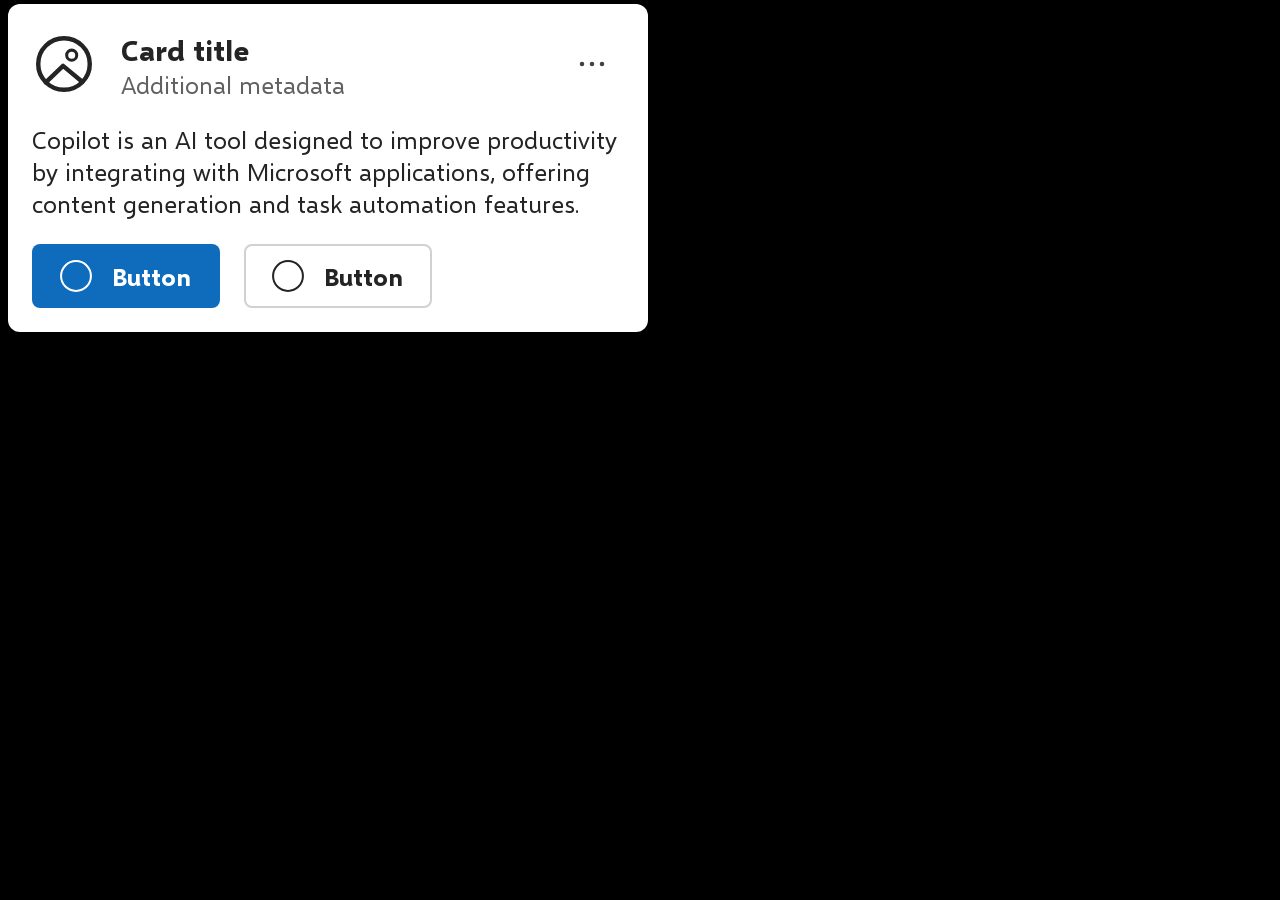
<file: skills/pxp/fixtures/card-alert/index.html>
<!doctype html>
<html lang="en">
<head>
<meta charset="utf-8">
<title>Card alert</title>
<link rel="icon" href="data:,">
<style>
  @font-face {
    font-family: "Selawik";
    src: url("fonts/selawik-regular.ttf") format("truetype");
    font-weight: 400;
  }

  @font-face {
    font-family: "Selawik";
    src: url("fonts/selawik-bold.ttf") format("truetype");
    font-weight: 700;
  }

  * { margin: 0; padding: 0; box-sizing: border-box; }

  html, body { background: #000000; }

  body {
    position: relative;
    width: 656px;
    height: 344px;
    font-family: "Selawik", "Segoe UI", -apple-system, "Helvetica Neue", Arial, sans-serif;
    -webkit-font-smoothing: antialiased;
  }

  .card {
    position: absolute;
    top: 4px;
    right: 8px;
    bottom: 12px;
    left: 8px;
    background: #ffffff;
    border-radius: 12px;
    padding: 32px 24px 24px;
  }

  .header {
    display: flex;
    align-items: flex-start;
    padding-left: 4px;
    margin-right: 20px;
  }

  .header-icon {
    display: block;
    width: 56px;
    height: 56px;
    color: #242424;
    flex: none;
  }

  .titles { flex: 1; min-width: 0; margin-left: 29px; }

  .title {
    margin-top: 0;
    font-size: 29px;
    font-weight: 700;
    color: #242424;
    line-height: 28px;
  }

  .metadata {
    margin-top: 10px;
    font-size: 24px;
    color: #616161;
    line-height: 22px;
  }

  .more {
    position: absolute;
    top: 56px;
    right: 42px;
    color: #424242;
  }

  .description {
    margin-top: 28px;
    font-size: 24.5px;
    line-height: 32px;
    color: #242424;
  }

  .actions {
    display: flex;
    gap: 24px;
    margin-top: 24px;
  }

  .button {
    display: flex;
    align-items: center;
    width: 188px;
    height: 64px;
    padding: 0 28px;
    gap: 20px;
    border-radius: 8px;
    font: inherit;
    font-size: 24px;
    font-weight: 700;
    cursor: pointer;
  }

  .button-circle { width: 32px; height: 32px; flex: none; }

  .button-primary {
    background: #0f6cbd;
    border: none;
    color: #ffffff;
  }

  .button-secondary {
    background: #ffffff;
    border: 2px solid #d1d1d1;
    color: #242424;
    padding: 0 26px;
  }
</style>
</head>
<body>
  <section class="card" aria-label="Card alert">
    <header class="header">
      <svg class="header-icon" viewBox="0 0 24 24" fill="none" stroke="currentColor" stroke-width="1.9" aria-hidden="true">
        <circle cx="12" cy="12" r="11.05"/>
        <circle cx="15.3" cy="8.2" r="2.15" stroke-width="1.3"/>
        <path d="M4.2 19.9 L11.6 12.8 L19.8 19.6" stroke-linecap="round" stroke-linejoin="round"/>
      </svg>
      <div class="titles">
        <h1 class="title">Card title</h1>
        <p class="metadata">Additional metadata</p>
      </div>
    </header>

    <svg class="more" width="28" height="8" viewBox="0 0 28 8" fill="currentColor" aria-hidden="true">
      <circle cx="4" cy="4" r="2.25"/>
      <circle cx="14" cy="4" r="2.25"/>
      <circle cx="24" cy="4" r="2.25"/>
    </svg>

    <p class="description">
      Copilot is an AI tool designed to improve productivity<br>
      by integrating with Microsoft applications, offering<br>
      content generation and task automation features.
    </p>

    <div class="actions">
      <button type="button" class="button button-primary">
        <svg class="button-circle" viewBox="0 0 24 24" fill="none" stroke="currentColor" stroke-width="1.5" aria-hidden="true">
          <circle cx="12" cy="12" r="11.2"/>
        </svg>
        Button
      </button>
      <button type="button" class="button button-secondary">
        <svg class="button-circle" viewBox="0 0 24 24" fill="none" stroke="currentColor" stroke-width="1.5" aria-hidden="true">
          <circle cx="12" cy="12" r="11.2"/>
        </svg>
        Button
      </button>
    </div>
  </section>
</body>
</html>
</file>
